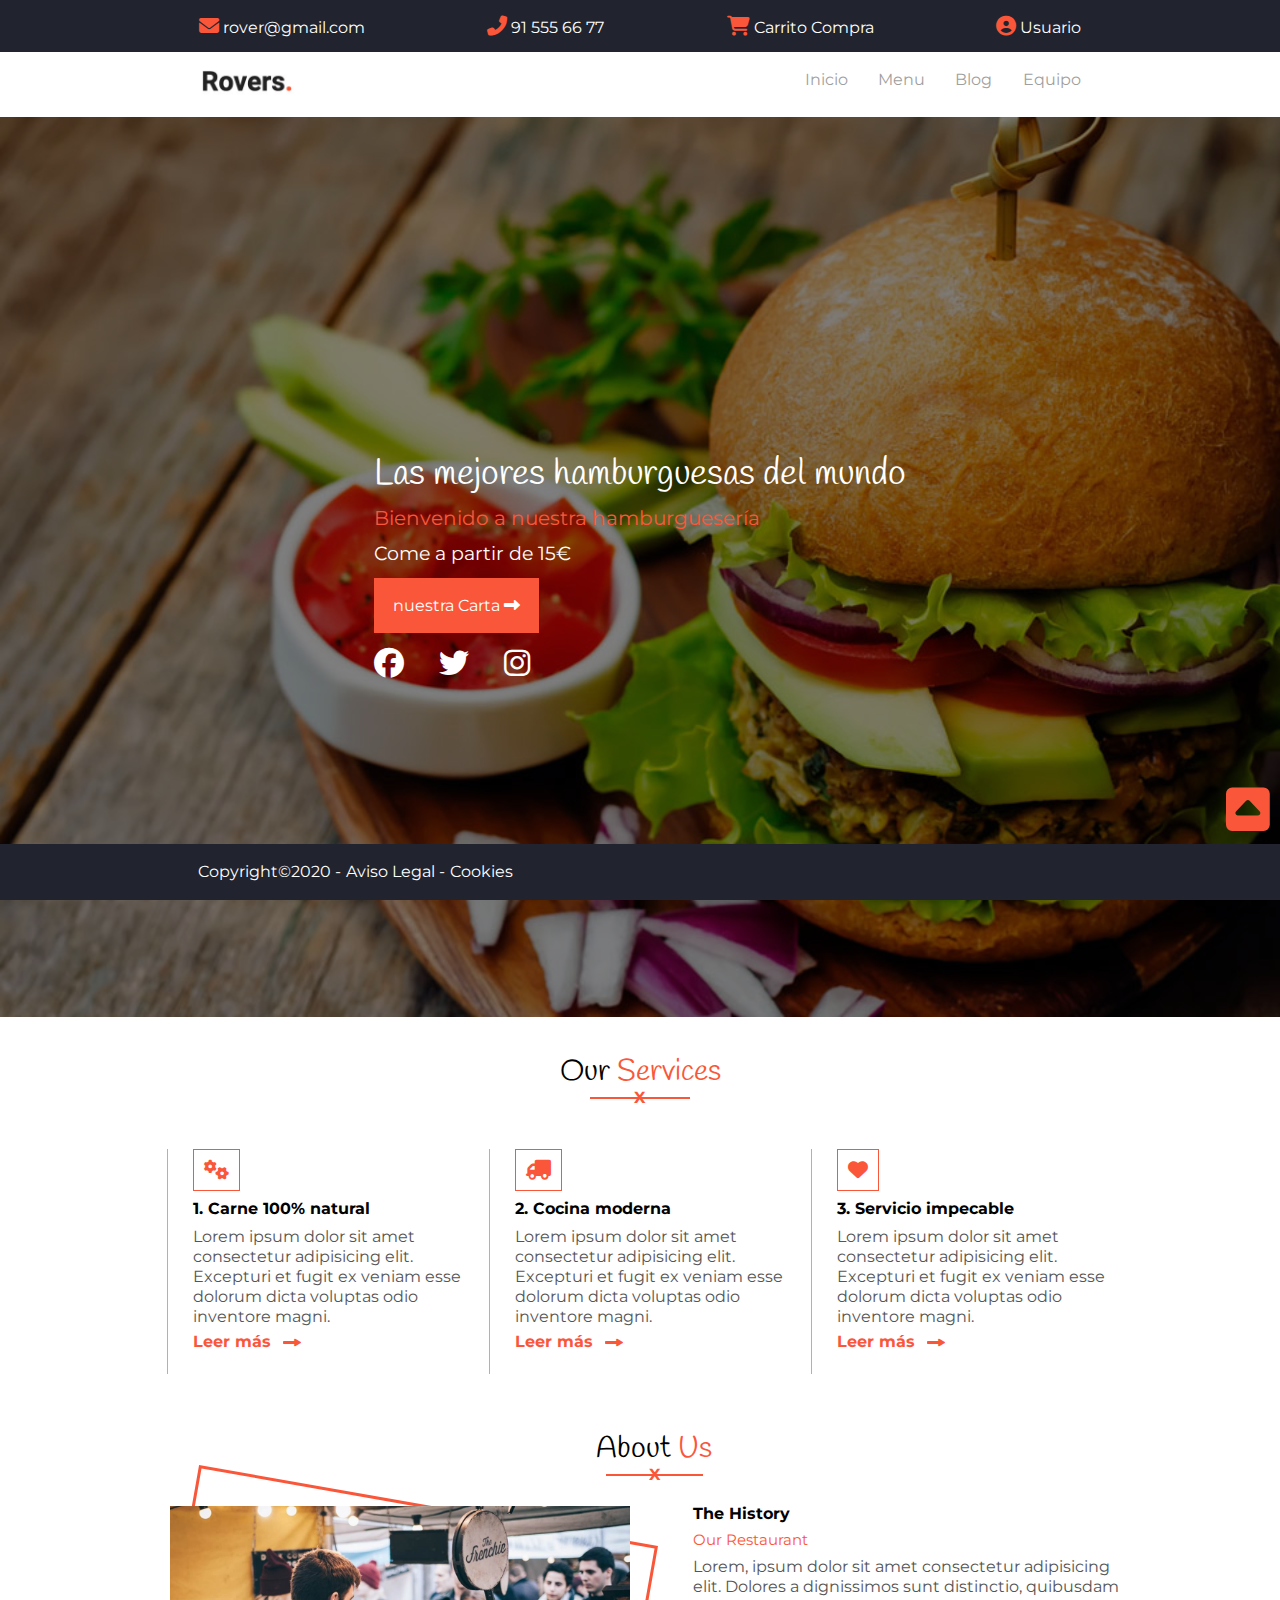
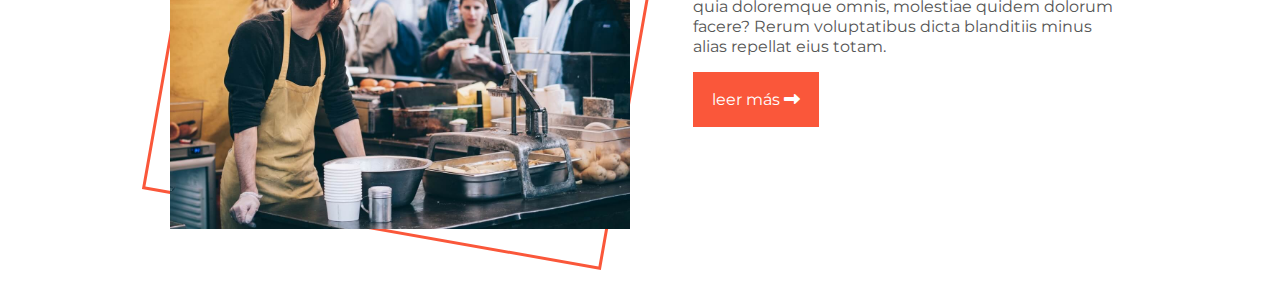
<file: index.html>
<!DOCTYPE html>
<html lang="en">

<head>
    <meta charset="UTF-8">
    <meta name="viewport" content="width=device-width, initial-scale=1.0">
    <title>Hamburguesería Rovers</title>
    <link rel="stylesheet" href="./css/style.css">
</head>

<body id="top">
    <div class="wrapper">
        <header>
            <div class="contacto">
                <ul class="social">
                    <li><a href="#"><i class="fa-solid fa-envelope"></i>
                            <span>rover@gmail.com</span></a></li>
                    <li><a href="#"><i class="fa-solid fa-phone-flip"></i>
                            <span>91 555 66 77</span></a></li>
                    <li><a href="#"><i class="fa-solid fa-cart-shopping"></i>
                            <span>Carrito Compra</span></a></li>
                    <li><a href="#"><i class="fa-solid fa-circle-user"></i>
                            <span>Usuario</span></a></li>
                </ul>
            </div>
            <div class="container">
                <figure>
                    <a href="index.html">
                        <img src="./images/logo.jpg" alt="Hamburgueseria Rovers">
                    </a>
                </figure>
                <div class="hamburger">
                    <div></div>
                    <div></div>
                    <div></div>
                </div>
                <nav>
                    <ul>
                        <li><a href="index.html">Inicio</a></li>
                        <li><a href="menu.html">Menu</a></li>
                        <li><a href="blog.html">Blog</a></li>
                        <li><a href="equipo.html">Equipo</a></li>
                    </ul>
                </nav>
            </div>
        </header>
        <div class="hero">
            <div class="container">
                <h1>Las mejores hamburguesas del mundo</h1>
                <h4>Bienvenido a nuestra hamburguesería</h4>
                <p>Come a partir de 15€</p>
                <a href="menu.html" class="boton">nuestra Carta <i class="fas fa-long-arrow-alt-right"></i></a>
                <ul>
                    <li><a href="https://www.facebook.com"><i class="fa-brands fa-facebook"></i></a></li>
                    <li><a href="https://www.x.com"><i class="fa-brands fa-twitter"></i></a></li>
                    <li><a href="https://www.instagram.com"><i class="fa-brands fa-instagram"></i></a></li>
                </ul>
            </div>
        </div>
        <main class="container">
            <section class="ourservices">
                <h2>Our <span>Services</span></h2>
                <div class="lineah2">
                    <p class="x">X</p>
                </div>
                <div class="articulos">
                    <article>
                        <i class="fa-solid fa-gears"></i>
                        <h3>1. Carne 100% natural</h3>
                        <p>Lorem ipsum dolor sit amet consectetur adipisicing elit. Excepturi et fugit ex veniam esse
                            dolorum dicta voluptas odio inventore magni.</p>
                        <a href="menu.html" class="boton2">Leer más <i id="icon2"
                                class="fas fa-long-arrow-alt-right"></i></a>
                    </article>
                    <article>
                        <i id="camion" class="fa-solid fa-truck"></i>
                        <h3>2. Cocina moderna</h3>
                        <p>Lorem ipsum dolor sit amet consectetur adipisicing elit. Excepturi et fugit ex veniam esse
                            dolorum dicta voluptas odio inventore magni.</p>
                        <a href="menu.html" class="boton2">Leer más <i id="icon2"
                                class="fas fa-long-arrow-alt-right"></i></a>
                    </article>
                    <article>
                        <i id="icon1" class="fa-solid fa-heart"></i>
                        <h3>3. Servicio impecable</h3>
                        <p>Lorem ipsum dolor sit amet consectetur adipisicing elit. Excepturi et fugit ex veniam esse
                            dolorum dicta voluptas odio inventore magni.</p>
                        <a href="menu.html" class="boton2">Leer más <i id="icon2"
                                class="fas fa-long-arrow-alt-right"></i></a>
                    </article>
                </div>
            </section>
            <section class="aboutus">
                <h2>About <span>Us</span></h2>
                <div class="lineah2">
                    <p class="x">X</p>
                </div>
                <div class="history">
                    <div class="frame">
                        <figure><img src="./images/about-main.jpg"
                                alt="personal trabajando en el restaurante, en la cocina y en la barra">
                        </figure>
                        <div class="frame2"></div>
                    </div>
                    <article>
                        <h3>The History</h3>
                        <h4>Our Restaurant</h4>
                        <p>Lorem, ipsum dolor sit amet consectetur adipisicing elit. Dolores a dignissimos sunt
                            distinctio,
                            quibusdam quia doloremque omnis, molestiae quidem dolorum facere? Rerum voluptatibus dicta
                            blanditiis minus alias repellat eius totam.</p>
                        <a href="menu.html" class="boton">leer más <i class="fas fa-long-arrow-alt-right"></i></a>
                    </article>
                </div>
            </section>
        </main>
        <footer>
            <div class="flecha"><a href="#top"><i class="fa-solid fa-square-caret-up"></i></a></div>
            <div class="container">
                <ul>
                    <li><a href="#">Copyright©2020 -</a></li>
                    <li><a href="#">Aviso Legal -</a></li>
                    <li><a href="#">Cookies</a></li>
                </ul>
            </div>
        </footer>
    </div>
</body>

</html>
</file>
<file: css/style.css>
@import url('./reset.css');
@import url('https://cdnjs.cloudflare.com/ajax/libs/font-awesome/6.6.0/css/all.min.css');
@import url('https://fonts.googleapis.com/css2?family=Handlee&family=Montserrat:wght@400..700&display=swap');
@import url('header.css');
@import url('variables.css');
@import url('layout.css');
@import url('footer.css');
@import url('hero.css');
@import url('main.css');
@import url('mediaqueries.css');
</file>
